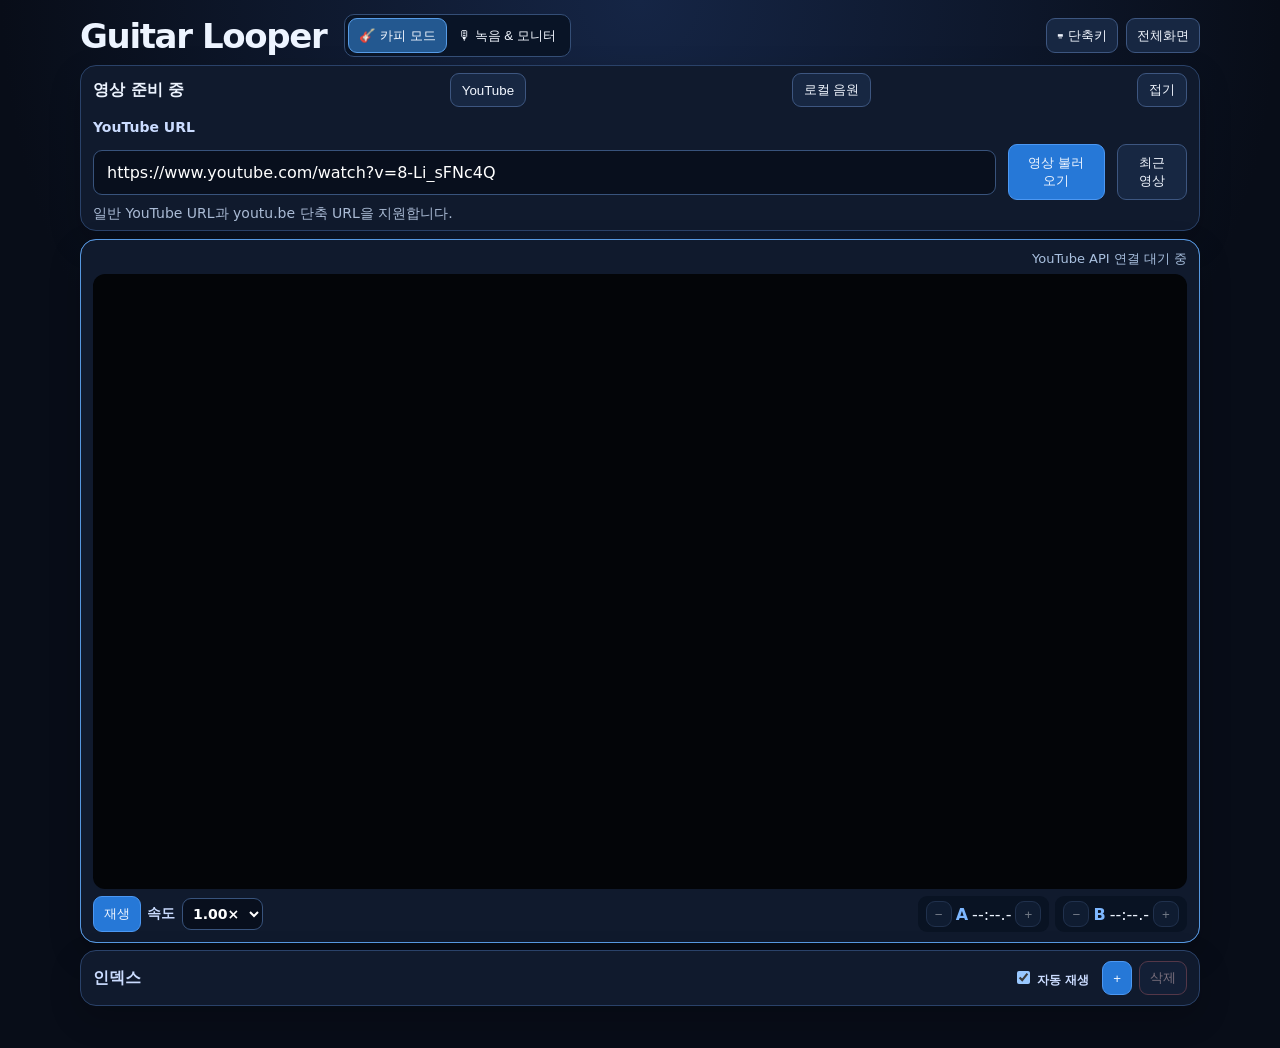
<file: index.html>
<!doctype html>
<html lang="ko">
<head>
  <meta charset="utf-8">
  <meta name="viewport" content="width=device-width,initial-scale=1">
  <meta name="theme-color" content="#0b1020">
  <title>Guitar Looper</title>
  <link rel="stylesheet" href="style.css">
  <link rel="stylesheet" href="recorder.css">
  <link rel="stylesheet" href="layout.css?v=3">
  <link rel="stylesheet" href="compact.css?v=1">
  <style>#localPlayer{min-height:110px;padding:12px;border-radius:10px;background:#091426}#localPlayer[hidden]{display:none}#localName{display:block;overflow:hidden;text-overflow:ellipsis;white-space:nowrap}#localSeek{width:100%;margin:12px 0;accent-color:#5daaff}.local-controls{display:flex;align-items:center;gap:12px;flex-wrap:wrap}.local-controls span{font-variant-numeric:tabular-nums}.local-controls button{min-height:32px;padding:5px 10px}#localError{color:#ffafad}.load-summary{flex-wrap:wrap}.load-summary button{white-space:nowrap}</style>
  <style>.load-summary #videoSize{margin-left:auto}.recording-mode.small-video .player-card:not(:fullscreen) .player-wrap{width:min(100%,426.67px);margin-inline:auto}.record-controls label,.settings-common label{font-size:13px;white-space:nowrap}.settings-common{align-items:center;flex-wrap:wrap}</style>
  <style>@media (min-width:721px) and (hover:hover) and (pointer:fine){#freeBtn,#backBtn{display:none}}</style>
  <style>.ab-times div{display:flex;align-items:center;gap:4px}.ab-times b{margin:0}.ab-times button{margin:0}</style>
  <style>.fullscreen-badge,.fullscreen-notice{display:none;pointer-events:none;position:absolute;z-index:5;color:#fff;background:#0009;border-radius:8px}.player-card:fullscreen{width:100%;height:100%;margin:0;padding:0;overflow:hidden;background:#000}.player-card:fullscreen .video-title,.player-card:fullscreen .mode-row,.player-card:fullscreen .transport,.player-card:fullscreen .ab-times,.player-card:fullscreen .adjust-grid,.player-card:fullscreen .keys,.player-card:fullscreen #keyboardFocus{display:none}.player-card:fullscreen .player-wrap{width:100%;height:100%;aspect-ratio:auto;border-radius:0}.player-card:fullscreen .fullscreen-badge{display:block;right:16px;top:16px;padding:6px 9px;font-size:14px}.player-card:fullscreen .fullscreen-notice:not([hidden]){display:block;left:50%;top:50%;transform:translate(-50%,-50%);padding:12px 22px;font-size:32px}</style>
  <style>.recent-wrap{position:relative}.recent-menu{position:absolute;z-index:4;top:calc(100% + 8px);right:0;width:min(440px,calc(100vw - 48px));max-height:320px;overflow:auto;padding:8px;border:1px solid #38537c;border-radius:10px;background:#101a2d;box-shadow:0 14px 30px #0008}.recent-item{display:flex;gap:7px;align-items:center}.recent-select{flex:1;min-width:0;text-align:left}.recent-title,.recent-meta{display:block;overflow:hidden;text-overflow:ellipsis;white-space:nowrap}.recent-meta{margin-top:3px;color:#a9c0df;font-size:12px}.recent-delete{min-height:36px;padding:6px 10px}.recent-empty{padding:12px;color:#a9c0df;font-size:13px;text-align:center}</style>
  <style>.index-card{display:flex;align-items:center;flex-wrap:nowrap}.index-list{flex:1;min-width:0;overflow-x:auto}.index-actions{display:flex;align-items:center;white-space:nowrap}.index-auto{font-size:12px;white-space:nowrap;margin-right:6px}.record-start-choice{display:inline-flex;border:1px solid #38537c;border-radius:6px;overflow:hidden}.record-start-choice label{padding:3px 7px;cursor:pointer}.record-start-choice label:has(input:checked){background:#285b99;color:white}.record-start-choice input{position:absolute;opacity:0}.record-start-choice:has(input:disabled){opacity:.45}.player-card.active-player,.record-takes.active-player{outline:1px solid #5698e0;outline-offset:-1px}@media(max-width:720px){.index-card{gap:4px}.index-auto{font-size:11px;margin-right:0}.record-controls{flex-wrap:wrap}}</style>
  <style>.record-meters .master-controls{display:flex;align-items:center;gap:8px;min-width:0}.master-controls input{width:min(260px,100%);min-width:50px;accent-color:#70aaff}.master-controls output{font-size:12px;white-space:nowrap;font-variant-numeric:tabular-nums}.master-controls button{min-height:26px;padding:3px 8px;font-size:12px;white-space:nowrap}</style>
</head>
<body>
  <main class="app" id="appShell" tabindex="-1">
    <header class="topbar">
      <div class="heading-group"><div><h1>Guitar Looper</h1></div>
      <nav class="mode-tabs" aria-label="모드"><button id="copyTab" type="button" aria-pressed="true"><span aria-hidden="true">🎸</span> 카피 모드</button><button id="recordTab" type="button" aria-pressed="false"><span aria-hidden="true">🎙</span> 녹음 &amp; 모니터</button></nav></div><div class="header-actions"><div class="shortcuts-wrap"><button id="shortcutsBtn" type="button" aria-expanded="false" aria-controls="shortcutsMenu">⌨ 단축키</button><div id="shortcutsMenu" class="shortcuts-menu" hidden><div class="shortcuts-head"><strong>단축키</strong><button id="shortcutsClose" type="button" aria-label="단축키 닫기">×</button></div><p>[ / ] A·B 지정 · Shift+] B 취소 · \ 자유재생</p><p>O / P A −/+0.1초 · ← / → 5초 이동 · Backspace A 이동</p><p>↑ / ↓ 볼륨 · X / C 속도 · Z 속도 초기화</p><p>M 인덱스 저장 · 1~0 인덱스 이동 · Ctrl/⌘+Z 추가 취소</p><p>R 녹음 시작/정지 · T 마지막 녹음 재생/일시정지</p><p>녹음물 선택 시 Space 재생/일시정지 · ← / → 이동 · ↑ / ↓ 볼륨</p><p>Enter 전체화면 전환 · Esc 전체화면 종료</p></div></div><button id="fullscreenBtn" type="button">전체화면</button></div>
    </header>

    <section class="load-card" aria-label="영상 불러오기">
      <div class="load-summary"><strong id="videoTitle">영상 준비 중</strong><button id="sourceYoutube" type="button" aria-pressed="true">YouTube</button><button id="sourceLocal" type="button" aria-pressed="false">로컬 음원</button><button id="videoSize" type="button" hidden aria-pressed="false">영상 축소</button><button id="loadToggle" type="button" aria-expanded="true" aria-controls="loadDetails">영상 변경</button></div><div id="loadDetails"><label for="videoUrl">YouTube URL</label>
      <div class="url-row"><input id="videoUrl" autocomplete="url" spellcheck="false" value="https://www.youtube.com/watch?v=8-Li_sFNc4Q" placeholder="YouTube 영상 URL"><button id="loadBtn" class="primary" type="button">영상 불러오기</button><div class="recent-wrap"><button id="recentBtn" type="button" aria-expanded="false">최근 영상</button><div id="recentMenu" class="recent-menu" hidden></div></div></div>
      <p class="hint" id="loadStatus">일반 YouTube URL과 youtu.be 단축 URL을 지원합니다.</p></div>
    </section>

    <section class="player-card" id="playerCard" tabindex="-1">
      <div class="video-title"><span id="playerStatus">YouTube API 연결 대기 중</span><span id="volumeStatus" aria-live="polite" hidden></span></div>
      <div class="player-wrap" id="playerWrap"><div id="player"></div><div id="fullscreenBadge" class="fullscreen-badge" aria-hidden="true"><span id="fullscreenRate">1.00×</span> <span id="fullscreenAb" hidden>AB</span> <span id="recordOsd" hidden></span></div><div id="fullscreenNotice" class="fullscreen-notice" aria-hidden="true" hidden></div></div>
      <div id="localPlayer" hidden><strong id="localName">음원을 선택하세요</strong><input id="localSeek" type="range" min="0" max="1000" value="0" aria-label="음원 재생 위치"><div class="local-controls"><span id="localTime">0:00 / 0:00</span><label><input id="localLoop" type="checkbox"> 전체 반복</label><button id="localChange" type="button">음원 변경</button></div><input id="localFile" type="file" accept=".mp3,.wav,audio/mpeg,audio/wav,audio/x-wav" hidden><span id="localError" role="status"></span></div>
      <div class="mode-row"><span id="modeStatus" hidden></span><span id="abStatus" role="status"></span></div>
      <div class="transport">
        <button id="playBtn" class="primary" type="button">재생</button><button id="freeBtn" type="button">자유재생</button><button id="backBtn" type="button">A로 이동</button>
        <label>속도 <select id="speed"><option value="0.50">0.50×</option><option value="0.55">0.55×</option><option value="0.60">0.60×</option><option value="0.65">0.65×</option><option value="0.70">0.70×</option><option value="0.75">0.75×</option><option value="0.80">0.80×</option><option value="0.85">0.85×</option><option value="0.90">0.90×</option><option value="0.95">0.95×</option><option value="1.00" selected>1.00×</option><option value="1.05">1.05×</option><option value="1.10">1.10×</option><option value="1.15">1.15×</option><option value="1.20">1.20×</option><option value="1.25">1.25×</option><option value="1.30">1.30×</option><option value="1.35">1.35×</option><option value="1.40">1.40×</option><option value="1.45">1.45×</option><option value="1.50">1.50×</option></select><span id="speedApplied" aria-live="polite" hidden></span></label>
        <div class="ab-times"><div><button data-adjust="a:-0.1" type="button" aria-label="A 0.1초 앞당기기">−</button><b>A</b> <span id="aTime">--:--.-</span><button data-adjust="a:0.1" type="button" aria-label="A 0.1초 늦추기">+</button></div><div><button data-adjust="b:-0.1" type="button" aria-label="B 0.1초 앞당기기">−</button><b>B</b> <span id="bTime">--:--.-</span><button data-adjust="b:0.1" type="button" aria-label="B 0.1초 늦추기">+</button></div></div>
      </div>
    </section>

    <section class="index-card" aria-label="영상 인덱스">
      <strong>인덱스</strong>
      <div id="indexList" class="index-list" aria-label="저장된 영상 인덱스" aria-live="polite"></div>
      <div class="index-actions"><label class="index-auto"><input id="indexAutoplay" type="checkbox" checked> 자동 재생</label><button id="addIndexBtn" class="primary" type="button" aria-label="현재 위치를 인덱스로 저장">+</button><button id="deleteIndexBtn" class="danger" type="button" disabled>삭제</button></div>
    </section>
    <section id="recordPanel" class="record-panel" hidden>
      <header class="record-header"><strong>녹음</strong><div><span id="recStatus" role="status">입력 연결 안 됨</span> <button id="recSettingsToggle" type="button" aria-expanded="false" aria-controls="recSettings" aria-label="녹음 설정">⚙</button></div></header>
      <div id="recSettings" class="record-settings" hidden>
        <div class="settings-common"><label><input id="shareVideo" type="checkbox"> 카피 모드와 영상 공유</label><button id="recPermission" type="button">마이크 권한 요청 · 장치 새로고침</button><button id="recConnect" type="button">입력 연결 / 재연결</button></div>
        <div class="settings-input main-input"><h3>메인 입력 <small>스테레오</small></h3><label>입력 장치<select id="recMain"></select></label><label class="slider-line"><span>게인</span><input id="recMainGain" type="range" min="-24" max="24" value="0"><output id="recMainDb">0 dB</output></label></div>
        <div class="settings-input mic-input"><h3>마이크 입력</h3><label><input id="recMicEnabled" type="checkbox"> 마이크 입력 사용</label><label>입력 장치<select id="recMic"></select></label><label>채널<select id="recChannel"><option value="0">채널 1</option><option value="1">채널 2</option></select></label><label class="slider-line"><span>게인</span><input id="recMicGain" type="range" min="-24" max="24" value="0"><output id="recMicDb">0 dB</output></label></div>
        <div class="settings-fx"><div class="fx-head"><h3>Microphone FX</h3><label><input id="recFxEnabled" type="checkbox"> FX 사용</label><button id="recFxReset" type="button">초기화</button></div><div class="fx-grid"><label class="slider-line"><span>Reverb</span><input id="recReverb" type="range" min="0" max="100" value="0"><output id="recReverbOut">0%</output></label><label class="slider-line"><span>Comp</span><input id="recComp" type="range" min="0" max="100" value="0"><output id="recCompOut">0%</output></label><label class="slider-line"><span>Low</span><input id="recLow" type="range" min="-12" max="12" value="0"><output id="recLowOut">0 dB</output></label><label class="slider-line"><span>Mid</span><input id="recMid" type="range" min="-12" max="12" value="0"><output id="recMidOut">0 dB</output></label><label class="slider-line"><span>High</span><input id="recHigh" type="range" min="-12" max="12" value="0"><output id="recHighOut">0 dB</output></label></div></div>
      </div>
      <div class="record-meters"><div><span>기타 / 반주 <small id="recMainLabel">0 dB</small></span><div class="meter-track"><div id="recMainMeter"></div></div></div><div><span>마이크 <small id="recMicLabel">0 dB</small></span><div class="meter-track"><div id="recMicMeter"></div></div></div><div><span>최종 믹스 <small id="recPeak">−∞ dBFS</small></span><div class="meter-track"><div id="recMixMeter"></div></div></div><div><span>Master Gain</span><div class="master-controls"><input id="recMasterGain" type="range" min="-24" max="6" step="1" value="0" aria-label="Master Gain"><output id="recMasterDb">0 dB</output><button id="recMasterReset" type="button">0 dB</button></div></div></div>
      <div class="record-controls"><button id="recStart" type="button" aria-label="녹음 시작">●</button><button id="recStop" type="button" disabled>정지</button><button id="recLast" type="button">마지막 녹음 재생</button><time id="recElapsed">00:00</time><label><input id="recordAutoplay" type="checkbox"> 녹음 시 자동 재생</label><span class="record-start-choice" role="group" aria-label="녹음 시작 위치"><label><input type="radio" name="recordStartPosition" value="current" checked>현재 위치</label><label><input type="radio" name="recordStartPosition" value="beginning">처음부터</label></span></div>
      <div class="record-takes" id="recTakes" hidden><strong>최근 녹음</strong><div id="recList"></div></div>
    </section>
  </main>
  <script src="https://www.youtube.com/iframe_api"></script>
  <script src="playback-adapters.js"></script>
  <script src="app.js?v=8"></script>
  <script src="recorder.js?v=6"></script>
</body>
</html>
</file>
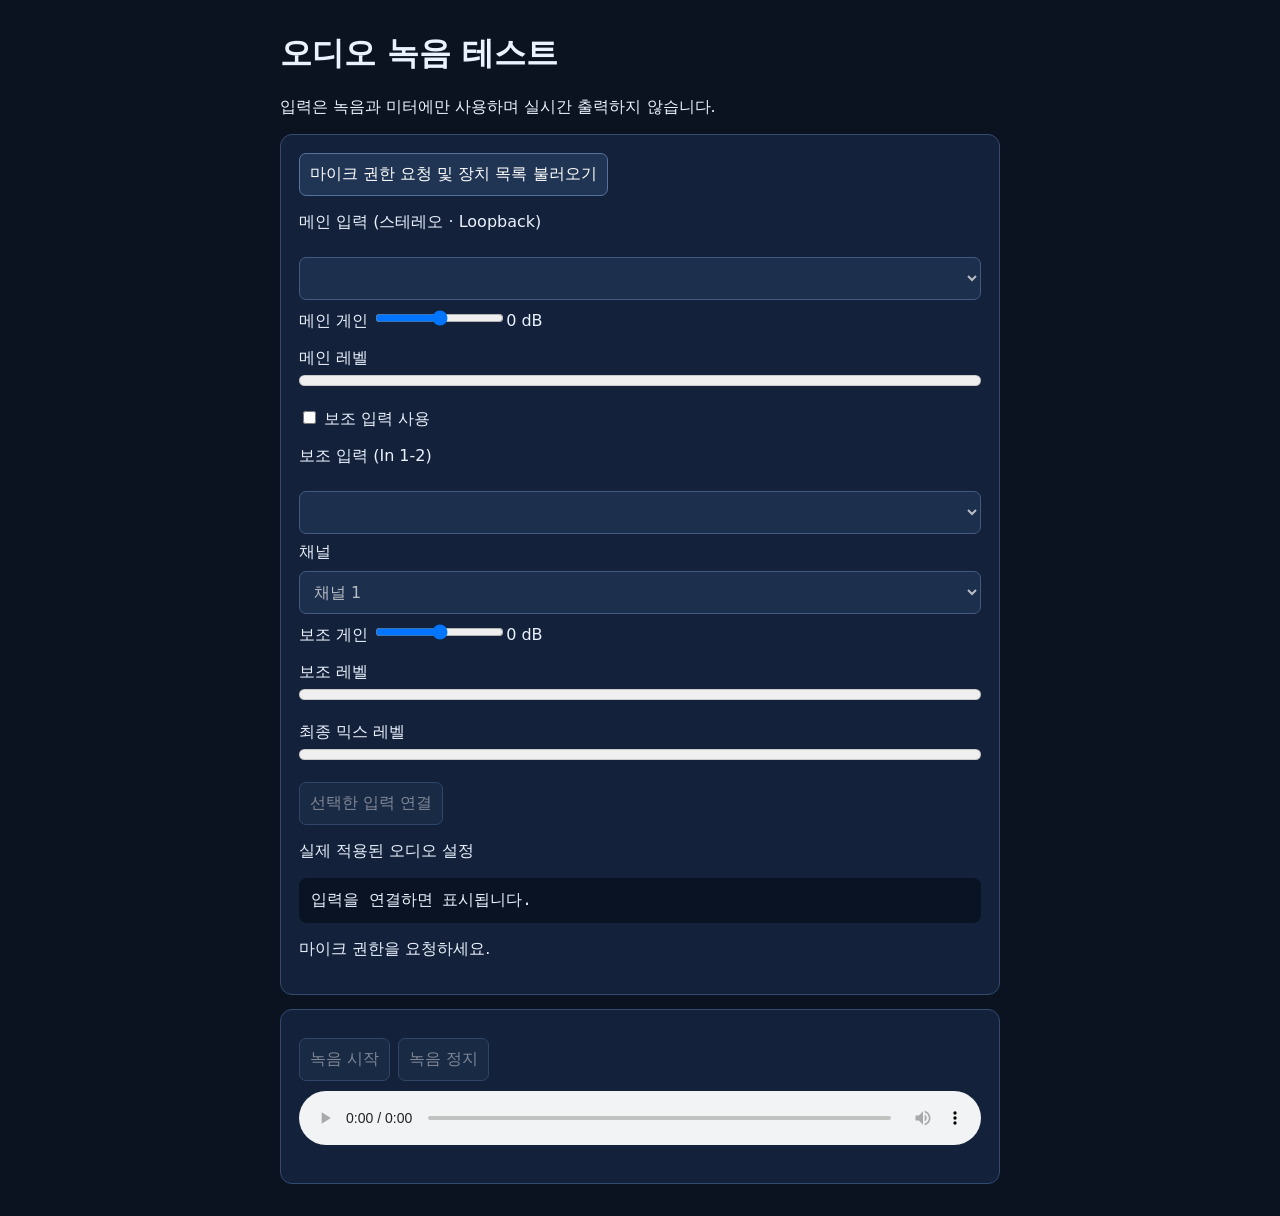
<file: recorder-test.html>
<!doctype html>
<html lang="ko"><head><meta charset="utf-8"><meta name="viewport" content="width=device-width,initial-scale=1"><title>오디오 녹음 테스트</title>
<style>body{margin:0;background:#0b1220;color:#eaf2ff;font:16px system-ui,sans-serif}main{max-width:720px;margin:32px auto;padding:0 18px}section{background:#14213a;border:1px solid #344b70;border-radius:12px;padding:18px;margin:14px 0}button,select,a{font:inherit}button,select{background:#203554;color:white;border:1px solid #56739e;border-radius:7px;padding:10px}button:disabled{opacity:.45}select{width:100%;margin:8px 0}.row{display:flex;gap:8px;flex-wrap:wrap;margin:10px 0}meter{width:100%;height:22px}pre{white-space:pre-wrap;overflow-wrap:anywhere;background:#0a1323;padding:12px;border-radius:8px}audio{width:100%}a{color:#8dc4ff}small{color:#b2c5df}</style></head>
<body><main><h1>오디오 녹음 테스트</h1><p>입력은 녹음과 미터에만 사용하며 실시간 출력하지 않습니다.</p><section><button id="permission">마이크 권한 요청 및 장치 목록 불러오기</button><p>메인 입력 (스테레오 · Loopback)</p><select id="devices" aria-label="메인 입력" disabled></select><label>메인 게인 <input id="mainGain" type="range" min="-24" max="24" value="0"><output id="mainValue">0 dB</output></label><p>메인 레벨 <meter id="level" min="0" max="1" value="0"></meter></p><label><input type="checkbox" id="auxEnabled"> 보조 입력 사용</label><p>보조 입력 (In 1-2)</p><select id="auxDevice" aria-label="보조 입력" disabled></select><label>채널 <select id="auxChannel" disabled><option value="0">채널 1</option><option value="1">채널 2</option></select></label><label>보조 게인 <input id="auxGain" type="range" min="-24" max="24" value="0"><output id="auxValue">0 dB</output></label><p>보조 레벨 <meter id="auxLevel" min="0" max="1" value="0"></meter></p><p>최종 믹스 레벨 <meter id="mixLevel" min="0" max="1" value="0"></meter></p><div class="row"><button id="connect" disabled>선택한 입력 연결</button></div><p>실제 적용된 오디오 설정</p><pre id="settings">입력을 연결하면 표시됩니다.</pre><p id="status" role="status">마이크 권한을 요청하세요.</p></section><section><div class="row"><button id="start" disabled>녹음 시작</button><button id="stop" disabled>녹음 정지</button></div><audio id="playback" controls></audio><p><a id="download" hidden>녹음 파일 다운로드</a></p></section></main>
<script>
'use strict';
const $=id=>document.getElementById(id), constraints={echoCancellation:false,noiseSuppression:false,autoGainControl:false,channelCount:{ideal:2}};
let stream=null,auxStream=null,context=null,source=null,analyser=null,auxAnalyser=null,mixAnalyser=null,destination=null,mainGain=null,auxGain=null,frame=null,recorder=null,chunks=[],recordingUrl=null,connecting=false;
const status=message=>{$('status').textContent=message};
async function listDevices(){const inputs=(await navigator.mediaDevices.enumerateDevices()).filter(d=>d.kind==='audioinput');for(const id of ['devices','auxDevice']){const select=$(id),previous=select.value;select.replaceChildren();for(const [i,d] of inputs.entries()){const option=document.createElement('option');option.value=d.deviceId;option.textContent=d.label||`입력 장치 ${i+1}`;select.append(option)}if(inputs.some(d=>d.deviceId===previous))select.value=previous}$('devices').disabled=!inputs.length;$('connect').disabled=!inputs.length;$('auxDevice').disabled=!inputs.length||!$('auxEnabled').checked;$('auxChannel').disabled=!inputs.length||!$('auxEnabled').checked;return inputs.length}
function disconnect(){if(frame!==null)cancelAnimationFrame(frame);frame=null;for(const input of [stream,auxStream])if(input)input.getTracks().forEach(t=>t.stop());stream=auxStream=null;if(context)context.close().catch(()=>{});context=source=analyser=auxAnalyser=mixAnalyser=destination=mainGain=auxGain=null;for(const id of ['level','auxLevel','mixLevel'])$(id).value=0;$('start').disabled=true}
function measure(){if(!context)return;for(const [node,id] of [[analyser,'level'],[auxAnalyser,'auxLevel'],[mixAnalyser,'mixLevel']]){if(!node){$(id).value=0;continue}const data=new Float32Array(node.fftSize);node.getFloatTimeDomainData(data);let peak=0;for(const value of data)peak=Math.max(peak,Math.abs(value));$(id).value=peak}frame=requestAnimationFrame(measure)}
async function connect(){if(connecting||recorder?.state==='recording')return;connecting=true;$('connect').disabled=true;disconnect();try{stream=await navigator.mediaDevices.getUserMedia({audio:{...constraints,deviceId:{exact:$('devices').value}},video:false});if($('auxEnabled').checked){try{auxStream=await navigator.mediaDevices.getUserMedia({audio:{...constraints,deviceId:{exact:$('auxDevice').value}},video:false})}catch(error){throw Error('두 입력 장치 동시 접근 실패: '+error.message)}}context=new AudioContext();destination=context.createMediaStreamDestination();destination.channelCount=2;source=context.createMediaStreamSource(stream);mainGain=context.createGain();mainGain.gain.value=10**(Number($('mainGain').value)/20);analyser=context.createAnalyser();mixAnalyser=context.createAnalyser();source.connect(mainGain);mainGain.connect(analyser);mainGain.connect(mixAnalyser);if(auxStream){const auxSource=context.createMediaStreamSource(auxStream),split=context.createChannelSplitter(2),merge=context.createChannelMerger(2),channel=Number($('auxChannel').value);auxGain=context.createGain();auxGain.gain.value=10**(Number($('auxGain').value)/20);auxAnalyser=context.createAnalyser();auxSource.connect(split);split.connect(merge,channel,0);split.connect(merge,channel,1);merge.connect(auxGain);auxGain.connect(auxAnalyser);auxGain.connect(mixAnalyser)}mixAnalyser.connect(destination);await context.resume();const describe=input=>{const track=input.getAudioTracks()[0];return {device:track.label,...track.getSettings()}};$('settings').textContent=JSON.stringify({main:describe(stream),aux:auxStream?describe(auxStream):null,selectedAuxChannel:auxStream?Number($('auxChannel').value)+1:null,mixChannels:destination.channelCount},null,2);for(const input of [stream,auxStream])if(input)input.getAudioTracks()[0].addEventListener('ended',()=>{if(recorder?.state==='recording')recorder.stop();disconnect();status('입력 장치 연결이 종료되었습니다.')},{once:true});$('start').disabled=false;status('입력 연결됨 · 실제 입력 채널 수와 설정을 확인하세요.');measure()}catch(error){disconnect();status('입력 연결 실패: '+error.message)}finally{connecting=false;$('connect').disabled=false}}
$('auxEnabled').onchange=()=>{const enabled=$('auxEnabled').checked;$('auxDevice').disabled=!enabled;$('auxChannel').disabled=!enabled;if(auxGain&&context)auxGain.gain.setValueAtTime(enabled?10**(Number($('auxGain').value)/20):0,context.currentTime);if(enabled&&!auxStream&&stream)status('보조 입력을 사용하려면 입력을 다시 연결하세요.')};
for(const [control,label] of [['mainGain','mainValue'],['auxGain','auxValue']])$(control).oninput=()=>{$(label).textContent=$(control).value+' dB';const node=control==='mainGain'?mainGain:auxGain;if(node&&context)node.gain.setValueAtTime(control==='auxGain'&&!$('auxEnabled').checked?0:10**(Number($(control).value)/20),context.currentTime)};
$('auxChannel').onchange=()=>{if(stream)status('채널을 변경하려면 입력을 다시 연결하세요.')};
$('permission').onclick=async()=>{try{if(!navigator.mediaDevices?.getUserMedia)throw Error('HTTPS 또는 localhost에서 지원되는 브라우저가 필요합니다.');const temp=await navigator.mediaDevices.getUserMedia({audio:constraints,video:false});temp.getTracks().forEach(t=>t.stop());const count=await listDevices();status(count?'장치를 선택하고 입력 연결을 누르세요.':'사용 가능한 입력 장치가 없습니다.')}catch(error){status('마이크 권한 요청 실패: '+error.message)}};
$('connect').onclick=connect;
$('start').onclick=()=>{if(!destination)return;try{const types=['audio/webm;codecs=opus','audio/ogg;codecs=opus','audio/mp4'];const type=types.find(t=>MediaRecorder.isTypeSupported(t));recorder=type?new MediaRecorder(destination.stream,{mimeType:type}):new MediaRecorder(destination.stream);chunks=[];recorder.ondataavailable=e=>{if(e.data.size)chunks.push(e.data)};recorder.onstop=()=>{const blob=new Blob(chunks,{type:recorder.mimeType||'audio/webm'});if(recordingUrl)URL.revokeObjectURL(recordingUrl);recordingUrl=URL.createObjectURL(blob);$('playback').src=recordingUrl;const extension=blob.type.includes('mp4')?'m4a':blob.type.includes('ogg')?'ogg':'webm';$('download').href=recordingUrl;$('download').download=`recording.${extension}`;$('download').hidden=false;$('start').disabled=!destination;$('stop').disabled=true;$('connect').disabled=false;$('devices').disabled=false;$('auxEnabled').disabled=false;$('auxDevice').disabled=!$('auxEnabled').checked;$('auxChannel').disabled=!$('auxEnabled').checked;status('녹음 완료 · 재생하거나 파일을 다운로드하세요.')};recorder.onerror=e=>status('녹음 오류: '+(e.error?.message||'알 수 없는 오류'));recorder.start();$('start').disabled=true;$('stop').disabled=false;$('connect').disabled=true;$('devices').disabled=true;$('auxDevice').disabled=true;$('auxChannel').disabled=true;$('auxEnabled').disabled=true;status('녹음 중 · '+recorder.mimeType)}catch(error){status('녹음을 시작할 수 없습니다: '+error.message)}};
$('stop').onclick=()=>{if(recorder?.state==='recording')recorder.stop()};
window.addEventListener('pagehide',()=>{if(recorder?.state==='recording')recorder.stop();disconnect();if(recordingUrl)URL.revokeObjectURL(recordingUrl)});
</script></body></html>
</file>
<file: style.css>
:root{color-scheme:dark;font-family:Inter,ui-sans-serif,system-ui,"Noto Sans KR",sans-serif;background:#080d18;color:#edf4ff}*{box-sizing:border-box}body{margin:0;background:radial-gradient(circle at top,#152545,#080d18 52%);min-height:100vh}.app{width:min(1120px,calc(100% - 32px));margin:auto;padding:28px 0 42px}.topbar,.section-head,.video-title,.mode-row,.transport,.ab-times,.url-row,.save-form,.backup-actions{display:flex;gap:12px;align-items:center}.topbar{justify-content:space-between}.topbar h1{margin:0;font-size:clamp(28px,5vw,42px);letter-spacing:-.04em}.topbar p,.hint,.section-head p{margin:5px 0 0;color:#aabbd5;font-size:14px}.load-card,.player-card,.index-card{margin-top:18px;padding:18px;border:1px solid #2a4269;border-radius:16px;background:#101a2d;box-shadow:0 12px 32px #0003}label{font-size:14px;font-weight:750;color:#cbdcff}.url-row{margin-top:8px}.url-row input,.save-form input,select{width:100%;padding:12px 13px;border:1px solid #38537c;border-radius:9px;background:#080f1d;color:#fff;font:inherit}button{min-height:42px;padding:9px 14px;border:1px solid #3d5680;border-radius:9px;background:#172742;color:#f2f7ff;font:700 14px/1 inherit;cursor:pointer}button:hover{border-color:#77a9ee;background:#213a62}button:disabled{cursor:not-allowed;opacity:.45}.primary{border-color:#4c98f3;background:#2678d7}.danger{border-color:#a85c6a;color:#ffd9df}.video-title{justify-content:space-between;margin-bottom:11px}.video-title span{font-size:13px;color:#a9c0df}.player-wrap{position:relative;aspect-ratio:16/9;background:#030508;border-radius:12px;overflow:hidden}.player-wrap iframe,#player{width:100%;height:100%}#keyboardFocus{position:absolute;right:10px;top:10px;opacity:.76;font-size:12px}.mode-row{justify-content:space-between;flex-wrap:wrap;margin:13px 0 8px}.mode{padding:5px 9px;border-radius:99px;background:#20395e;color:#aad4ff;font-weight:800}.mode.ab{background:#164b38;color:#b9ffdc}.transport{flex-wrap:wrap}.transport label{display:flex;align-items:center;gap:7px}.transport select{width:auto;padding:8px}.ab-times{margin:13px 0 8px}.ab-times div{min-width:150px;padding:10px;border-radius:9px;background:#091323;font-variant-numeric:tabular-nums}.ab-times b{color:#7db7ff;margin-right:8px}.adjust-grid{display:grid;grid-template-columns:repeat(4,minmax(0,1fr));gap:8px}.keys{margin:13px 0 0;color:#a6bad8;font-size:13px;line-height:1.8}kbd{padding:2px 6px;border:1px solid #5a7197;border-radius:5px;background:#172945;color:#fff}.index-card{display:flex;align-items:center;gap:10px;min-width:0;padding:10px 12px}.index-card strong{white-space:nowrap;color:#cbdcff}.index-list{display:flex;gap:7px;flex:1;min-width:0;overflow-x:auto;padding:2px}.index-item{flex:0 0 auto;min-height:34px;padding:6px 9px;font-variant-numeric:tabular-nums}.index-item.active{border-color:#69a9ef;background:#23456e;box-shadow:inset 0 0 0 1px #ffffff16}.index-actions{display:flex;gap:7px}.index-actions button{min-height:34px;padding:6px 10px}.app:fullscreen{width:100%;height:100%;padding:16px;background:#080d18;overflow:auto}.app:fullscreen .topbar,.app:fullscreen .load-card,.app:fullscreen .index-card{display:none}.app:fullscreen .player-card{height:100%;margin:0;border:0;background:transparent;box-shadow:none}.app:fullscreen .player-wrap{height:calc(100% - 210px);max-height:none}@media(max-width:720px){.app{width:min(100% - 20px,1120px);padding-top:16px}.url-row,.section-head{align-items:stretch;flex-direction:column}.adjust-grid{grid-template-columns:repeat(2,1fr)}.index-card{gap:8px;padding:9px}.player-wrap{border-radius:8px}}
</file>
<file: recorder.css>
.mode-tabs{display:flex;gap:6px;margin-left:auto}.mode-tabs button[aria-pressed=true]{background:#234b7d;border-color:#69a8f0}.record-panel{margin-top:18px;padding:16px;border:1px solid #2a4269;border-radius:16px;background:#101a2d;box-shadow:0 12px 32px #0003}.record-panel[hidden],.record-settings[hidden]{display:none}.record-header{display:flex;justify-content:space-between;align-items:center;gap:8px}.record-header strong{font-size:18px}.record-header span{font-size:13px;color:#aabbd5}.record-header button{min-height:34px;padding:5px 10px}.record-settings{margin:14px 0;padding:12px;background:#0a1426;border-radius:10px;display:grid;gap:12px}.record-settings h3{margin:0 0 8px;font-size:15px}.record-settings label{display:block;margin:8px 0}.record-settings select{display:block;margin-top:4px}.record-settings input[type=range]{width:100%;accent-color:#70aaff}.record-eq{display:grid;grid-template-columns:repeat(3,minmax(0,1fr));gap:10px}.record-meters{display:grid;gap:8px;margin:14px 0}.record-meters span{display:flex;justify-content:space-between;font-size:13px}.record-meters small{color:#b2c5df}.meter-track{height:8px;background:#07101e;border-radius:9px;overflow:hidden;margin-top:4px}.meter-track div{height:100%;width:0;background:linear-gradient(90deg,#38ba75 0%,#38ba75 60%,#e5c653 78%,#ef5b5b 100%);transition:width .08s linear}.record-controls{display:flex;justify-content:center;align-items:center;gap:8px;flex-wrap:wrap}.record-controls #recStart{color:#ff5b67;font-size:21px;border-radius:50%;width:44px;padding:0}.record-controls time{font-variant-numeric:tabular-nums}.record-takes{margin-top:14px}.take-row{display:flex;gap:7px;align-items:center;margin-top:7px;min-width:0}.take-row.active{background:#1c3457;border-radius:8px}.take-row span{white-space:nowrap;font-size:13px}.take-row input{flex:1;min-width:35px}.take-row button,.take-row a{min-height:34px;padding:6px 9px;font-size:13px}.take-row a{color:#a4cbff}.record-rec{color:#ff6773}.record-panel button:disabled{opacity:.45}@media(max-width:720px){.topbar{flex-wrap:wrap}.mode-tabs{order:3;width:100%;margin:0}.mode-tabs button{flex:1}.take-row{flex-wrap:wrap}.take-row input{min-width:90px}.record-panel{padding:12px}}
</file>
<file: layout.css>
.heading-group{display:flex;align-items:center;gap:18px;min-width:0}.mode-tabs{display:inline-flex;width:auto;margin:0;gap:0;padding:3px;background:#091426;border:1px solid #344e76;border-radius:10px;flex-shrink:0}.mode-tabs button{min-height:35px;padding:6px 10px;border-color:transparent;background:transparent;white-space:nowrap}.mode-tabs #copyTab[aria-pressed=true]{background:#235890;border-color:#579ce6}.mode-tabs #recordTab[aria-pressed=true]{background:#713045;border-color:#b7687e}.load-card{padding:10px 16px}.load-summary{display:flex;align-items:center;justify-content:space-between;gap:12px;min-width:0}.load-summary strong{overflow:hidden;text-overflow:ellipsis;white-space:nowrap}.load-summary button{min-height:34px;padding:6px 11px;flex-shrink:0}.load-card #loadDetails:not([hidden]){padding-top:10px}.video-title{justify-content:flex-end;margin-bottom:6px}.player-card{margin-top:10px}.recording-mode .adjust-grid,.recording-mode .keys{display:none}.recording-mode .player-card{padding:12px 16px}.recording-mode .mode-row{margin:7px 0}.recording-mode .ab-times{margin:7px 0}.recording-mode .ab-times div{padding:6px 10px}.recording-mode .index-card,.recording-mode .record-panel{margin-top:8px}.recording-mode .record-panel{padding:10px 14px}.record-settings{grid-template-columns:repeat(2,minmax(0,1fr));gap:8px 14px;padding:10px}.settings-common,.settings-fx{grid-column:1/-1}.record-settings h3{margin:0 0 3px}.record-settings label{margin:4px 0;font-size:13px}.record-settings select{padding:6px 8px;margin-top:2px;font-size:13px}.record-settings button{min-height:32px;padding:6px 10px}.record-settings #recConnect{justify-self:start}.fx-head{display:flex;align-items:center;gap:12px;flex-wrap:wrap}.fx-head h3{margin:0}.fx-grid{display:grid;grid-template-columns:repeat(5,minmax(0,1fr));gap:10px}.fx-grid label{min-width:0}.fx-grid output{display:block;color:#b2c5df}.record-meters{gap:5px;margin:8px 0}.record-meters>div{display:grid;grid-template-columns:150px minmax(0,1fr);gap:8px;align-items:center}.record-meters span{gap:6px}.meter-track{margin:0}.record-takes{margin-top:8px}@media(max-width:720px){.heading-group{flex-wrap:wrap;gap:8px}.mode-tabs{order:0;width:auto}.mode-tabs button{flex:initial}.topbar{align-items:flex-start}.fx-grid{grid-template-columns:repeat(2,minmax(0,1fr))}.record-meters>div{grid-template-columns:125px minmax(0,1fr)}}@media(max-width:430px){.heading-group{width:100%}.mode-tabs{width:100%}.mode-tabs button{flex:1}.topbar{position:relative}.topbar #fullscreenBtn{position:absolute;right:0;top:0}.heading-group>div{padding-right:100px}.record-settings{grid-template-columns:1fr}.settings-common,.settings-fx{grid-column:auto}.load-summary strong{font-size:14px}.record-meters>div{grid-template-columns:118px minmax(0,1fr)}}
</file>
<file: compact.css>
.app{padding-top:14px}.topbar{gap:10px}.topbar h1{font-size:clamp(25px,3vw,34px)}.header-actions{display:flex;align-items:center;gap:8px;margin-left:auto}.header-actions button{min-height:35px;padding:6px 10px}.shortcuts-wrap{position:relative}.shortcuts-menu{position:absolute;right:0;top:calc(100% + 6px);z-index:20;width:min(440px,calc(100vw - 24px));padding:12px;border:1px solid #456088;border-radius:10px;background:#101a2d;box-shadow:0 12px 30px #000a;font-size:13px}.shortcuts-menu[hidden]{display:none}.shortcuts-head{display:flex;justify-content:space-between;align-items:center}.shortcuts-head button{min-height:28px;padding:3px 9px}.shortcuts-menu p{margin:7px 0;line-height:1.4;color:#c5d6ef}.load-card{margin-top:8px;padding:7px 12px}.player-card,.recording-mode .player-card{padding:10px 12px;margin-top:8px}.video-title:has(#playerStatus:empty):not(:has(#volumeStatus:not([hidden]))){display:none}.mode-row:has(#abStatus:empty){display:none}.mode-row{margin:5px 0;color:#ffbd99;font-size:13px}.transport{gap:6px;margin-top:7px}.transport button{min-height:36px;padding:6px 10px}.transport label{white-space:nowrap}.transport select{padding:6px}.ab-times,.recording-mode .ab-times{display:flex;gap:6px;margin:0 0 0 auto}.ab-times div,.recording-mode .ab-times div{min-width:0;padding:5px 8px;white-space:nowrap}.ab-times b{margin-right:4px}.ab-times button{min-height:26px;min-width:26px;padding:2px 5px;margin-left:4px}.index-card,.record-panel,.recording-mode .index-card,.recording-mode .record-panel{margin-top:7px}.record-settings{grid-template-columns:repeat(3,minmax(0,1fr));gap:7px;padding:8px}.settings-common{grid-column:1/-1;display:flex;justify-content:flex-end;gap:6px}.settings-input,.settings-fx{min-width:0;background:#10213a;border:1px solid #293f60;border-radius:8px;padding:8px;grid-column:auto}.main-input h3{color:#83baff}.mic-input h3{color:#76d0c4}.settings-fx h3{color:#c5a2f0}.main-input input[type=range]{accent-color:#67a8fa}.mic-input input[type=range]{accent-color:#58c4b7}.settings-fx input[type=range]{accent-color:#ae8be4}.settings-input h3 small{font-size:11px;color:#9ab2d3}.record-settings label{margin:3px 0}.record-settings select{padding:4px 6px;min-height:30px;white-space:nowrap;text-overflow:ellipsis}.record-settings .slider-line,.fx-grid .slider-line{display:grid;grid-template-columns:48px minmax(35px,1fr) 45px;align-items:center;gap:4px}.slider-line input{min-width:0;margin:0}.slider-line output{text-align:right;color:#cbdaf0;white-space:nowrap}.fx-head{gap:6px}.fx-head h3{font-size:14px}.fx-head button{margin-left:auto}.fx-grid{display:grid;grid-template-columns:1fr;gap:1px}.fx-grid output{display:block}.record-header .status-connected{color:#75d7a0}.record-header .status-notice{color:#edbf71}.record-header .status-recording{color:#ff6773;font-weight:700}.record-controls #recStart{background:#ae3040;border-color:#ed5362;color:white}.record-controls #recStart:hover{background:#cc4051}.record-controls:has(#recStop:not(:disabled)) time{color:#ff6773;font-weight:800}.record-controls:has(#recStop:not(:disabled)) time::before{content:'● REC ';font-weight:800}.record-takes[hidden]{display:none}@media(max-width:900px){.record-settings{grid-template-columns:repeat(2,minmax(0,1fr))}.settings-fx{grid-column:1/-1}.fx-grid{grid-template-columns:repeat(2,minmax(0,1fr))}}@media(max-width:720px){.heading-group{width:auto}.topbar #fullscreenBtn{position:static}.heading-group>div{padding-right:0}.header-actions{margin-left:auto}.transport .ab-times{margin-left:0}.shortcuts-menu{position:absolute}.settings-common{justify-content:flex-end}}@media(max-width:480px){.topbar{flex-wrap:wrap}.heading-group{width:100%;order:0}.header-actions{order:1}.mode-tabs{width:auto}.mode-tabs button{flex:initial}.record-settings{grid-template-columns:1fr}.settings-common,.settings-fx{grid-column:auto}.settings-common{flex-wrap:wrap}.fx-grid{grid-template-columns:1fr}.ab-times{flex-wrap:wrap}}
</file>
